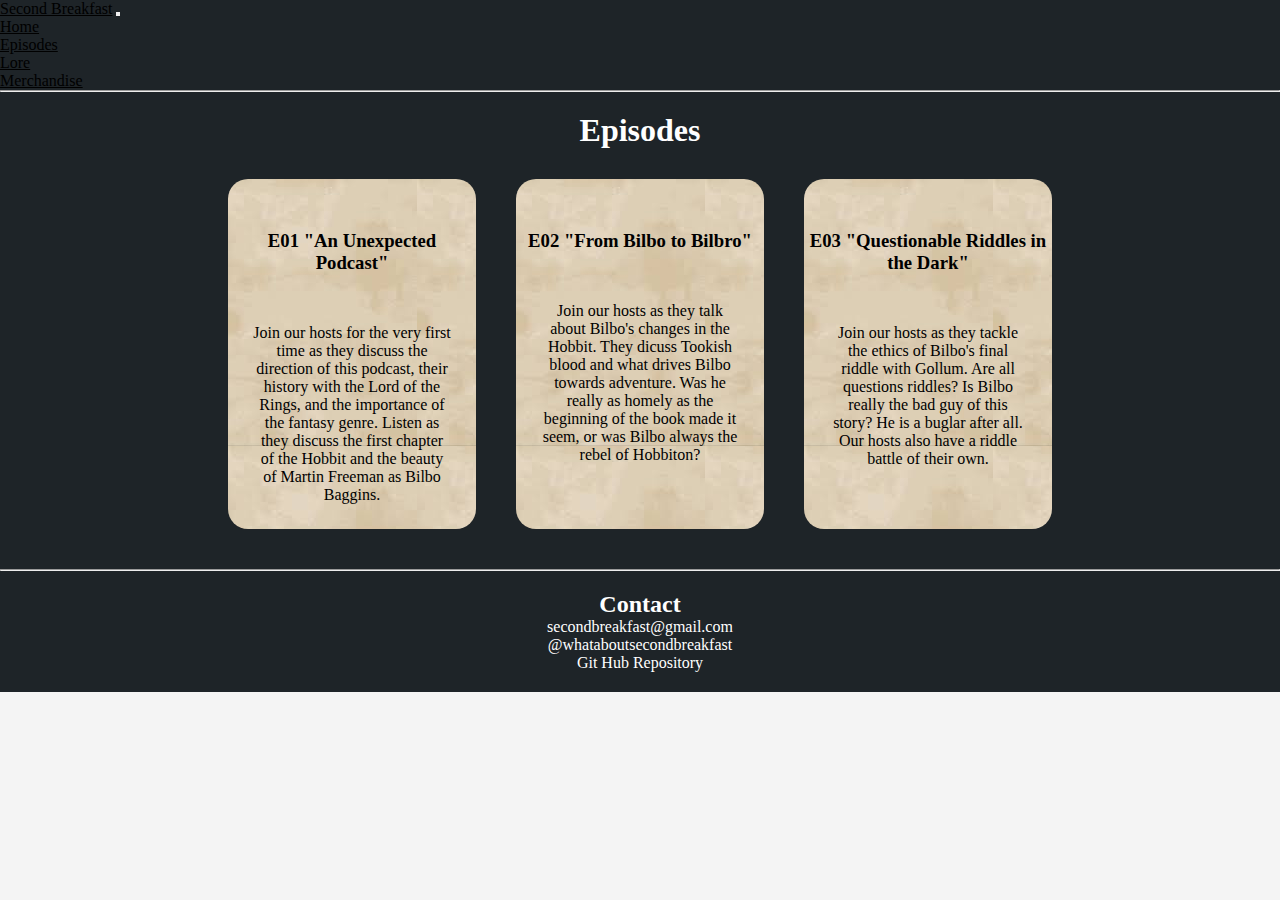
<file: episodes.html>
<!DOCTYPE html>
<html lang='en'>
        <head>
                <meta charset='UTF-8'>
                <meta name='viewport' content='width=device-width, initial-scale=1.0, maximum-scale=1.0' />
                <title>Episodes</title>
                <link href="https://cdn.jsdelivr.net/npm/bootstrap@5.0.0-beta1/dist/css/bootstrap.min.css" rel="stylesheet" integrity="sha384-giJF6kkoqNQ00vy+HMDP7azOuL0xtbfIcaT9wjKHr8RbDVddVHyTfAAsrekwKmP1" crossorigin="anonymous">
                <link rel='stylesheet' href='styles.css'/>
        </head>
        <body>
                    <header class="header">
        <nav class="navbar navbar-expand-lg navbar-dark bg-dark">
            <div class="container-fluid">
              <a class="navbar-brand" href="#">Second Breakfast</a>
              <button class="navbar-toggler" type="button" data-bs-toggle="collapse" data-bs-target="#navbarSupportedContent" aria-controls="navbarSupportedContent" aria-expanded="false" aria-label="Toggle navigation">
                <span class="navbar-toggler-icon"></span>
              </button>
              <div class="collapse navbar-collapse" id="navbarSupportedContent">
                <ul class="navbar-nav me-auto mb-2 mb-lg-0">
		  <li class="nav-item">
			  <a class="nav-link" href="index.html">Home</a>
	          </li>
                  <li class="nav-item">
                    <a class="nav-link active" href="episodes.html">Episodes</a>
                  </li>
                  <li class="nav-item">
                    <a class="nav-link" href="lore.html">Lore</a>
                  </li>
                  <li class="nav-item">
                    <a class="nav-link" href="merchandise.html">Merchandise</a>
                  </li>
              </div>
            </div>
          </nav>
    </header>

    <hr/>

    <div class='welcome'>
	 
	    <h1>Episodes</h1>

	    <div class='all-episodes'>

	    <div class='episode-container'>
		    <h3>E01 "An Unexpected Podcast"</h3>
		    <p>Join our hosts for the very first time as they discuss the direction of this podcast, their history with the Lord of the Rings, and the importance of the fantasy genre. Listen as they discuss the first chapter of the Hobbit and the beauty of Martin Freeman as Bilbo Baggins.</p>
	    </div>

	    <div class='episode-container'>
		    <h3>E02 "From Bilbo to Bilbro"</h3>
		    <p>Join our hosts as they talk about Bilbo's changes in the Hobbit. They dicuss Tookish blood and what drives Bilbo towards adventure. Was he really as homely as the beginning of the book made it seem, or was Bilbo always the rebel of Hobbiton?</p>
	    </div>

	    <div class='episode-container'>
		    <h3>E03 "Questionable Riddles in the Dark"</h3>
		    <p>Join our hosts as they tackle the ethics of Bilbo's final riddle with Gollum. Are all questions riddles? Is Bilbo really the bad guy of this story? He is a buglar after all. Our hosts also have a riddle battle of their own.</p>
	    </div>
	 </div>

    </div>

     <hr/>

     <div class='welcome'>
                        <h2>Contact</h2>
                        <ul>
                                <li>secondbreakfast@gmail.com</li>
                                <li>@whataboutsecondbreakfast</li>
                                <li><a class='big-links' href="https://github.com/wijams/podcast">Git Hub Repository</a></li>
                        </ul>
                </div>


    <script src="https://cdn.jsdelivr.net/npm/bootstrap@5.0.0-beta1/dist/js/bootstrap.bundle.min.js" integrity="sha384-ygbV9kiqUc6oa4msXn9868pTtWMgiQaeYH7/t7LECLbyPA2x65Kgf80OJFdroafW" crossorigin="anonymous"></script>
        </body>
</html>
</file>
<file: styles.css>
* {
	margin: 0;
	padding: 0;
	box-sizing: border-box;
}

body {
  margin: 0;
  font-family: "Bookman", serif;
  background-color: #f4f4f4;
}

a {
  color: #000;
}

img {
	width: 100%;
	display: block;
}

hr {
	background-color: #1e2428;
	color: #fff;
	margin: 0;
}

.bg-dark {
	background-color: #1e2428 !important;
}

.navbar-brand {
	font-family: "Ink Free", serif;
}

.welcome {
	text-align: center;
	background-color: #1e2428;
	color: #fff;
	padding: 20px;
	margin: 0px;
}

.welcome h3 {
	margin: 50px 0px;
}

.welcome ul {
	list-style-type: none;
	padding: 0;
	margin: 0;
	text-align: center;
}

.big-links {
	color: #fff;
	text-decoration: none;
}

.episode-container {
	background-image: url("[data-uri]");
	padding: 5px;
	padding-top: 1px;
	margin-top: 20px;
	color: #000;
	border-radius: 20px;
}

.merch-container {
	margin-left: 20px;
	margin-right: 20px;
	background-color: #fff;
	color: #000;
	border-radius: 20px;
	background-image: url("[data-uri]");
}

.merch-container img {
	border-top-left-radius: 20px;
	border-top-right-radius: 20px;
}

.merch-container h3, p {
	margin: 20px;
}

.oversize-pic {
	max-height: 197px;
}

@media (min-width: 48em) {
	img {
		max-height: 500px;
		object-fit: cover;
	}

	.episode-container {
		width: 20%;
		margin: 20px;
		margin-top: 30px;
	}

	.all-episodes {
		display: flex;
		flex-wrap: wrap;
		flex-direction: row;
		justify-content: center;
	}

	.merch-container {
		width: 20%;
		margin: 20px;
	}

	.all-merch {
		display: flex;
		flex-wrap: wrap;
		flex-direction: row;
		justify-content: center;
	}
}
</file>
